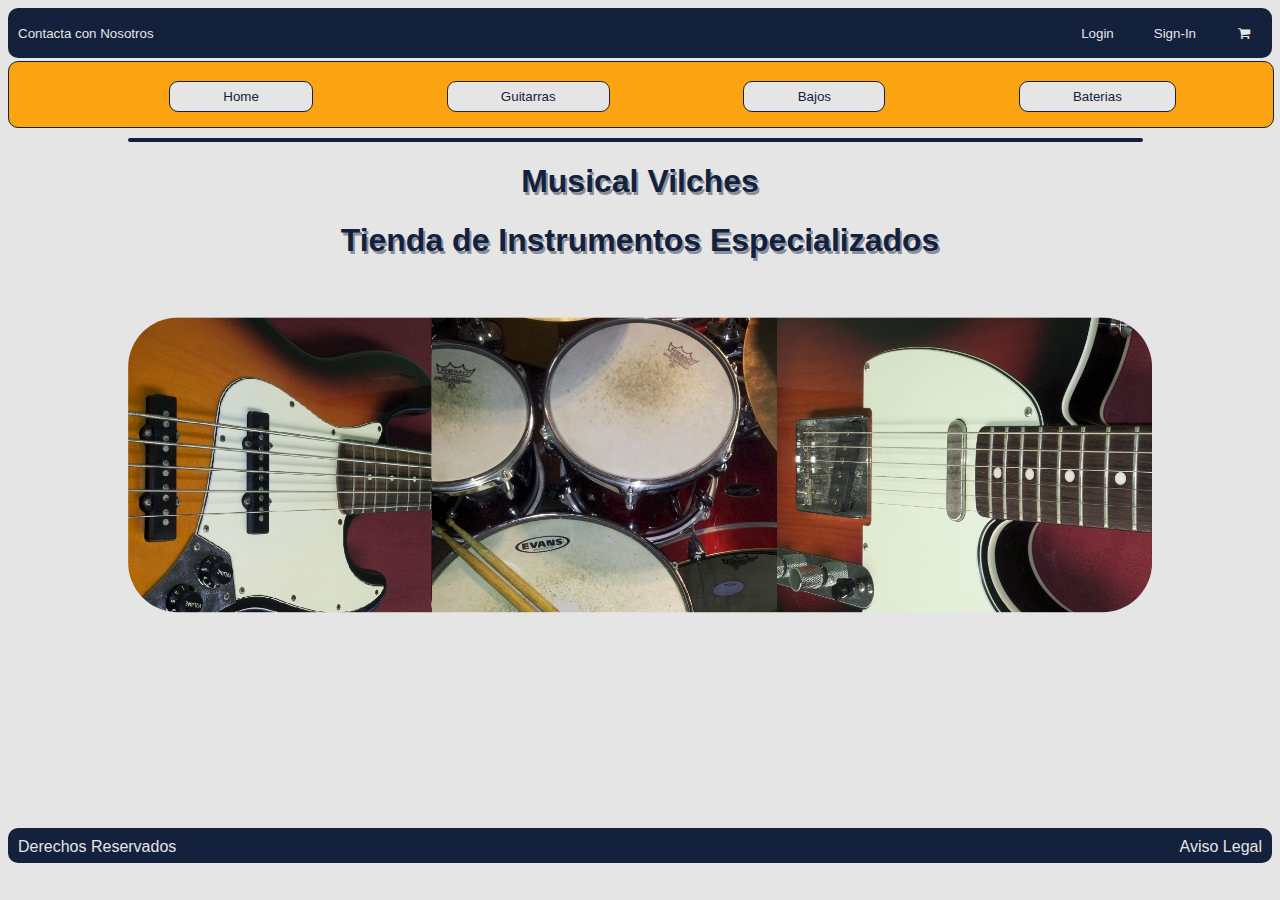
<file: index.html>
<!DOCTYPE html>
<html lang="en">
<head>
  <meta charset="UTF-8">
  <meta http-equiv="X-UA-Compatible" content="IE=edge">
  <meta name="viewport" content="width=device-width, initial-scale=1.0">
  <link rel="stylesheet" href="index.css">
  <link rel="stylesheet" href="font-awesome-4.7.0/css/font-awesome.min.css">
  <title>Musical Vilches</title>
</head>
<body>
  <div id="container">
    <div id="header">
      <ul id="menu">
        <li><a href="Secciones/Contacta Con Nosotros/contacta.html"><button id="contacta">Contacta con Nosotros</button></a></li>
        <li><a href="Secciones/Carrito/carrito.html"><button id="carrito"><i class="fa fa-shopping-cart"></i></button></a></li>
        <li><a href="Secciones/Login/login.html"><button id="signin">Sign-In</button></a></li>
        <li><a href="Secciones/Login/login.html"><button id="login">Login</button></a></li>
      </ul>
    </div>
    <div id="header2">
      <ul id="menu2">
        <li><a href="index.html"><button id="home">Home</button></a></li>
        <li><a href="Secciones/Guitarras/guitarras.html"><button id="guitarras">Guitarras</button></a></li>
        <li><a href="Secciones/Bajos/bajos.html"><button id="bajos">Bajos</button></a></li>
        <li><a href="Secciones/Baterias/baterias.html"><button id="baterias">Baterias</button></a></li>
      </ul>
    </div>
    <div id="linea"></div>
    <h1>Musical Vilches</h1>
    <h1>Tienda de Instrumentos Especializados</h1>
    <div id="productos">
      <div id="imagen-portada">
        <img src="Imagenes/portada2.jpg" alt="portada">
      </div>
    </div>
    <div id="pie">
      <p id="dere">Derechos Reservados</p>
      <p id="aviso">Aviso Legal</p>
    </div>
  </div>
</body>
</html>
</file>
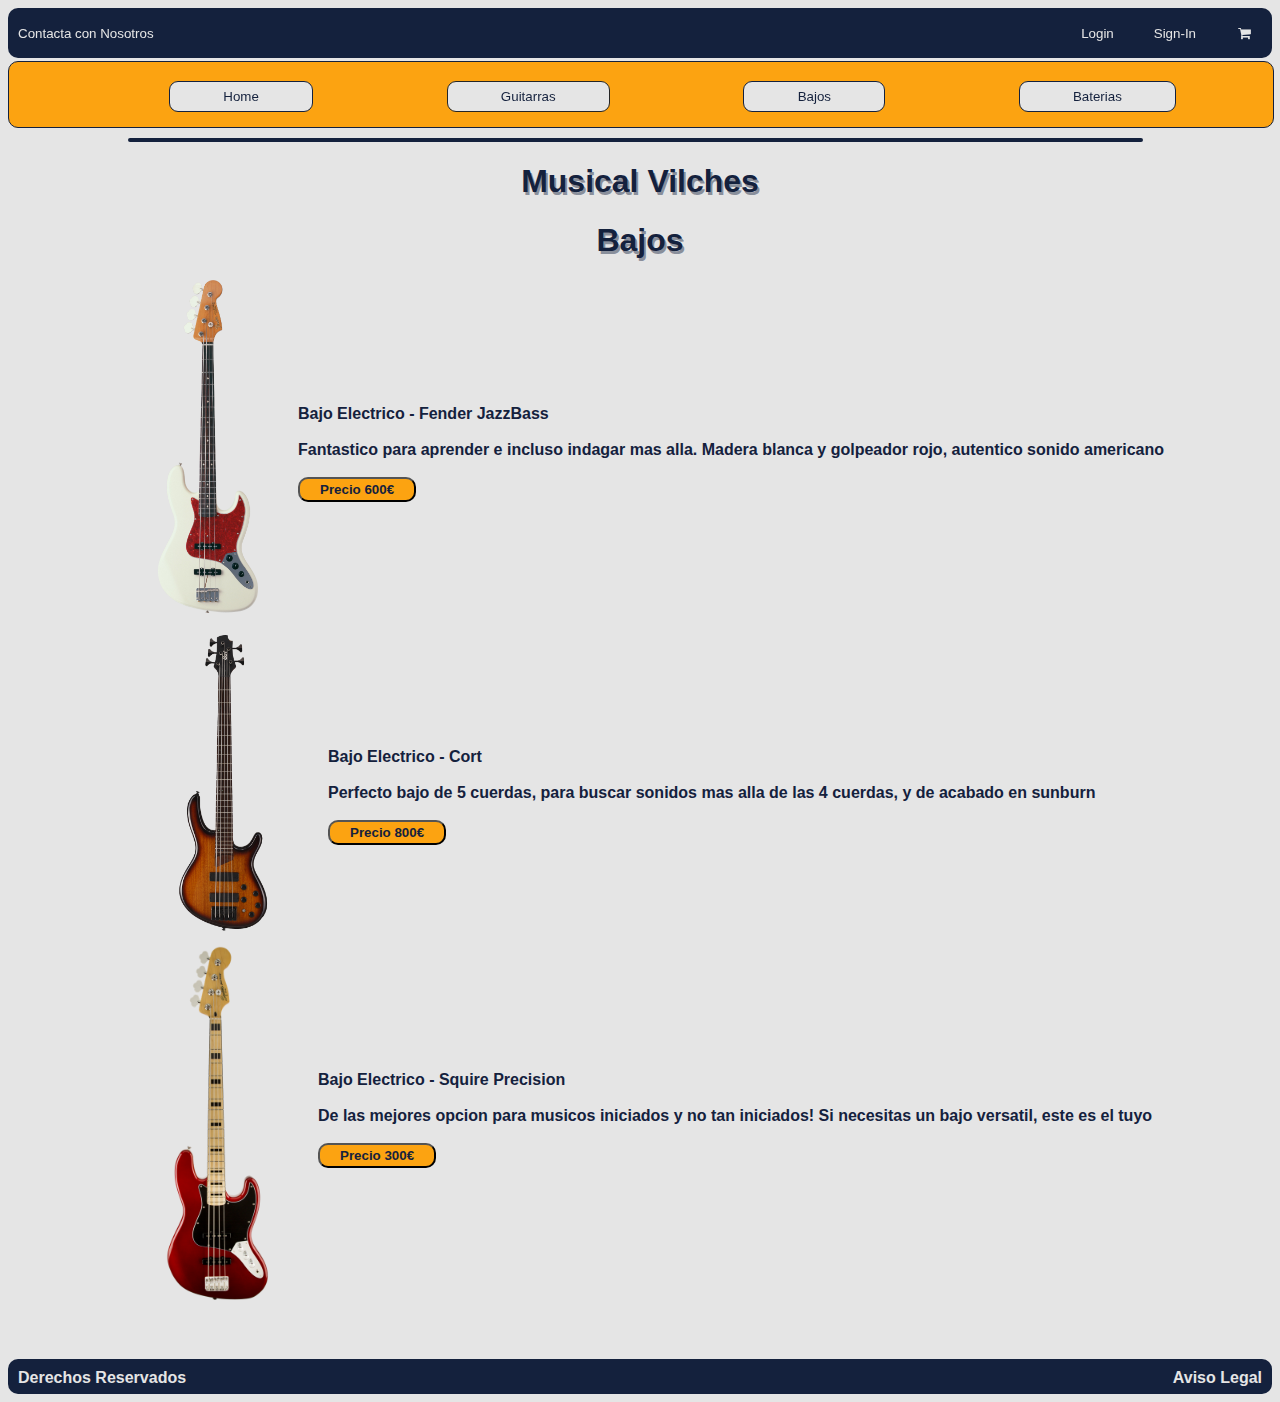
<file: Secciones/Bajos/bajos.html>
<!DOCTYPE html>
<html lang="en">
<head>
  <meta charset="UTF-8">
  <meta http-equiv="X-UA-Compatible" content="IE=edge">
  <meta name="viewport" content="width=device-width, initial-scale=1.0">
  <link rel="stylesheet" href="bajos.css">
  <link rel="stylesheet" href="../../font-awesome-4.7.0/css/font-awesome.min.css">
  <title>Musical Vilches</title>
</head>
<body>
  <div id="container">
    <div id="header">
      <ul id="menu">
        <li><a href="../Contacta Con Nosotros/contacta.html"><button id="contacta">Contacta con Nosotros</button></a></li>
        <li><a href="../Carrito/carrito.html"><button id="carrito"><i class="fa fa-shopping-cart"></i></button></a></li>
        <li><a href="../Login/login.html"><button id="signin">Sign-In</button></a></li>
        <li><a href="../Login/login.html"><button id="login">Login</button></a></li>
      </ul>
    </div>
    <div id="header2">
      <ul id="menu2">
        <li><a href="../../index.html"><button id="home">Home</button></a></li>
        <li><a href="../Guitarras/guitarras.html"><button id="guitarras">Guitarras</button></a></li>
        <li><a href="bajos.html"><button id="bajos">Bajos</button></a></li>
        <li><a href="../Baterias/baterias.html"><button id="baterias">Baterias</button></a></li>
      </ul>
    </div>
    <div id="linea"></div>
    <h1>Musical Vilches</h1>
    <h1>Bajos</h1>
    <div id="contenedor-imagen">
      <div id="imagen1">
        <img src="../../Imagenes/jazzbass.png" alt="acustica">
        <p>Bajo Electrico - Fender JazzBass<br></br>
          Fantastico para aprender e incluso indagar mas alla. Madera blanca y golpeador rojo, autentico sonido americano<br></br>
          <a href="../Carrito/carrito.html" target="_blank"><button id="precio">Precio 600€</button></a>
        </p>
          
      </div>
      <div id="imagen2">
        <img src="../../Imagenes/cort.png" alt="acustica">
        <p>Bajo Electrico - Cort<br></br>
          Perfecto bajo de 5 cuerdas, para buscar sonidos mas alla de las 4 cuerdas, y de acabado en sunburn<br></br>
          <a href="../Carrito/carrito.html" target="_blank"><button id="precio">Precio 800€</button></a>
        </p>
      </div>
      <div id="imagen3">
        <img src="../../Imagenes/precision.png" alt="acustica">
        <p>Bajo Electrico - Squire Precision<br></br>
          De las mejores opcion para musicos iniciados y no tan iniciados! Si necesitas un bajo versatil, este es el tuyo<br></br>
          <a href="../Carrito/carrito.html" target="_blank"><button id="precio">Precio 300€</button></a>
        </p>
      </div>
    </div>
    <div id="pie">
      <p id="dere">Derechos Reservados</p>
      <p id="aviso">Aviso Legal</p>
    </div>
  </div>
</body>
</html>
</file>
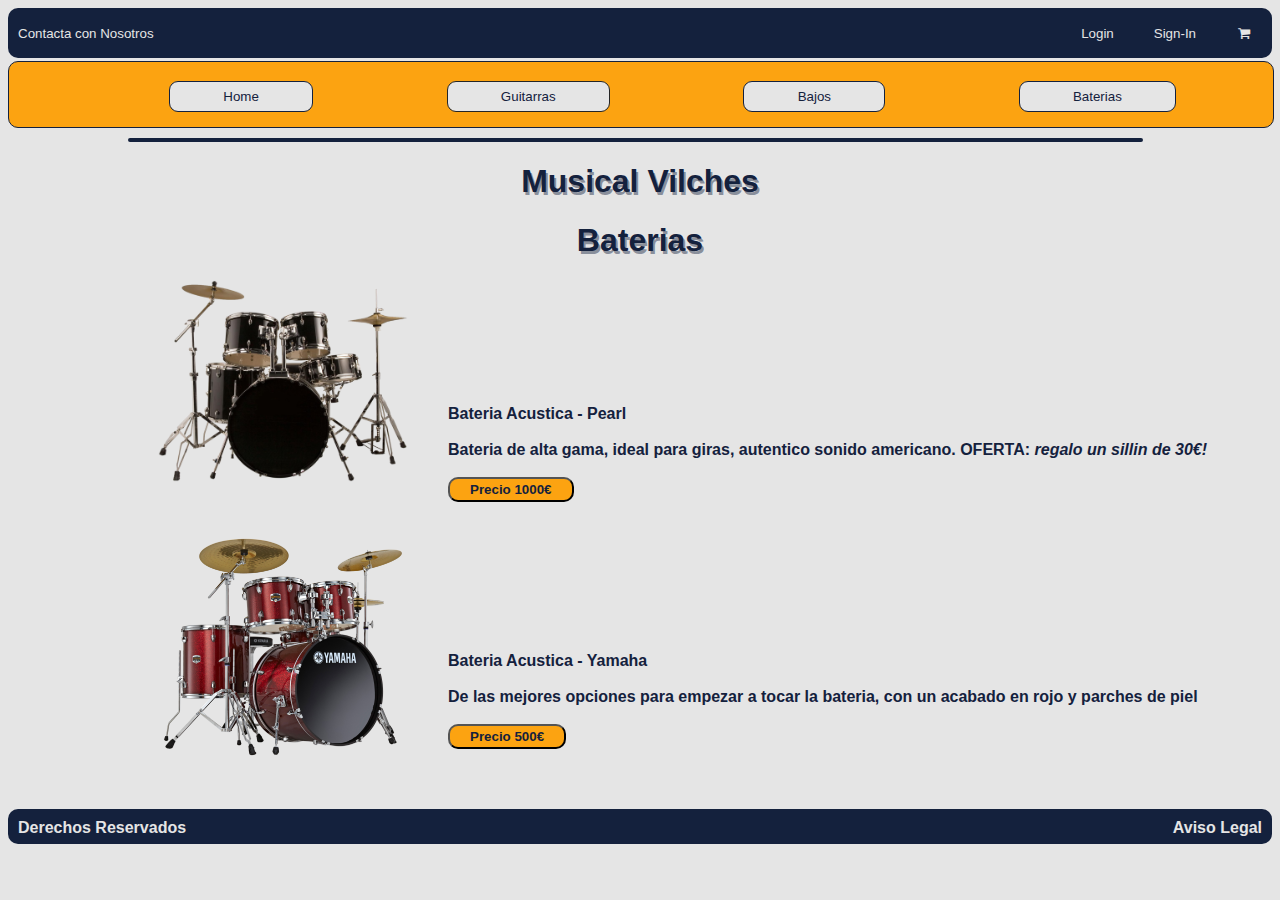
<file: Secciones/Baterias/baterias.html>
<!DOCTYPE html>
<html lang="en">
<head>
  <meta charset="UTF-8">
  <meta http-equiv="X-UA-Compatible" content="IE=edge">
  <meta name="viewport" content="width=device-width, initial-scale=1.0">
  <link rel="stylesheet" href="baterias.css">
  <link rel="stylesheet" href="../../font-awesome-4.7.0/css/font-awesome.min.css">
  <title>Musical Vilches</title>
</head>
<body>
  <div id="container">
    <div id="header">
      <ul id="menu">
        <li><a href="../Contacta Con Nosotros/contacta.html"><button id="contacta">Contacta con Nosotros</button></a></li>
        <li><a href="../Carrito/carrito.html"><button id="carrito"><i class="fa fa-shopping-cart"></i></button></a></li>
        <li><a href="../Login/login.html"><button id="signin">Sign-In</button></a></li>
        <li><a href="../Login/login.html"><button id="login">Login</button></a></li>
      </ul>
    </div>
    <div id="header2">
      <ul id="menu2">
        <li><a href="../../index.html"><button id="home">Home</button></a></li>
        <li><a href="../Guitarras/guitarras.html"><button id="guitarras">Guitarras</button></a></li>
        <li><a href="../Bajos/bajos.html"><button id="bajos">Bajos</button></a></li>
        <li><a href="baterias.html"><button id="baterias">Baterias</button></a></li>
      </ul>
    </div>
    <div id="linea"></div>
    <h1>Musical Vilches</h1>
    <h1>Baterias</h1>
    <div id="contenedor-imagen">
      <div id="imagen1">
        <img src="../../Imagenes/bateria.png" alt="acustica">
        <p>Bateria Acustica - Pearl<br></br>
          Bateria de alta gama, ideal para giras, autentico sonido americano. OFERTA: <em>regalo un sillin de 30€!</em><br></br>
          <a href="../Carrito/carrito.html" target="_blank"><button id="precio">Precio 1000€</button></a>
        </p>
          
      </div>
      <div id="imagen2">
        <img src="../../Imagenes/bateria2.png" alt="acustica">
        <p>Bateria Acustica - Yamaha<br></br>
          De las mejores opciones para empezar a tocar la bateria, con un acabado en rojo y parches de piel<br></br>
          <a href="../Carrito/carrito.html" target="_blank"><button id="precio">Precio 500€</button></a>
        </p>
      </div>
    </div>
    <div id="pie">
      <p id="dere">Derechos Reservados</p>
      <p id="aviso">Aviso Legal</p>
    </div>
  </div>
</body>
</html>
</file>
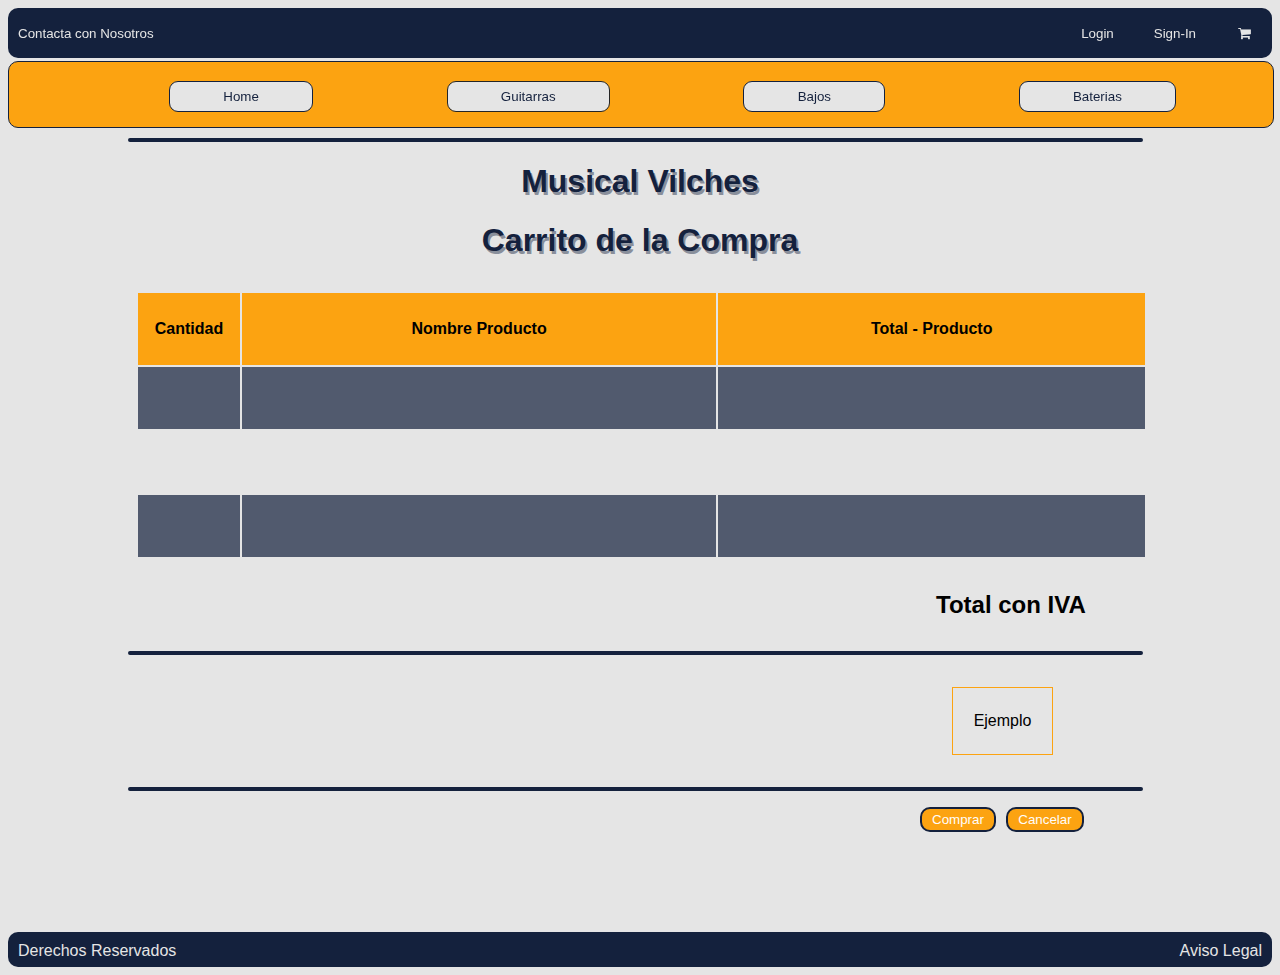
<file: Secciones/Carrito/carrito.html>
<!DOCTYPE html>
<html lang="en">
<head>
  <meta charset="UTF-8">
  <meta http-equiv="X-UA-Compatible" content="IE=edge">
  <meta name="viewport" content="width=device-width, initial-scale=1.0">
  <link rel="stylesheet" href="carrito.css">
  <link rel="stylesheet" href="../../font-awesome-4.7.0/css/font-awesome.min.css">
  <title>Musical Vilches</title>
</head>
<body>
  <div id="container">
    <div id="header">
      <ul id="menu">
        <li><a href="../Contacta Con Nosotros/contacta.html"><button id="contacta">Contacta con Nosotros</button></a></li>
        <li><a href="carrito.html"><button id="carrito"><i class="fa fa-shopping-cart"></i></button></a></li>
        <li><a href="../Login/login.html"><button id="signin">Sign-In</button></a></li>
        <li><a href="../Login/login.html"><button id="login">Login</button></a></li>
      </ul>
    </div>
    <div id="header2">
      <ul id="menu2">
        <li><a href="../../index.html"><button id="home">Home</button></a></li>
        <li><a href="../Guitarras/guitarras.html"><button id="guitarras">Guitarras</button></a></li>
        <li><a href="../Bajos/bajos.html"><button id="bajos">Bajos</button></a></li>
        <li><a href="../Baterias/baterias.html"><button id="baterias">Baterias</button></a></li>
      </ul>
    </div>
    <div id="linea"></div>
    <h1>Musical Vilches</h1>
    <h1>Carrito de la Compra</h1>
    <div id="carro">
      <table >
        <tr>
          <th>Cantidad</th>
          <th>Nombre Producto</th>
          <th>Total - Producto</th>
        </tr>
        <tr>
          <td></td>
          <td></td>
          <td></td>
        </tr>
        <tr>
          <td></td>
          <td></td>
          <td></td>
        </tr>
        <tr>
          <td></td>
          <td></td>
          <td></td>
        </tr>
      </table>
      <div id="h2">
        <h2>Total con IVA</h2>
      </div>
      <div id="linea"></div>
      <table id="total">
        <tr>
          <td>Ejemplo</td>
        </tr>
      </table>
      <div id="linea"></div>
      <div id="comprar">
        <form action="../Login/formulario.php" method="post">
          <input id="comprarboton" type="button" value="Comprar">
          <input id="resboton" type="reset" value="Cancelar">
        </form>
      </div>
    </div>
    <div id="pie">
      <p id="dere">Derechos Reservados</p>
      <p id="aviso">Aviso Legal</p>
    </div>
  </div>
</body>
</html>
</file>
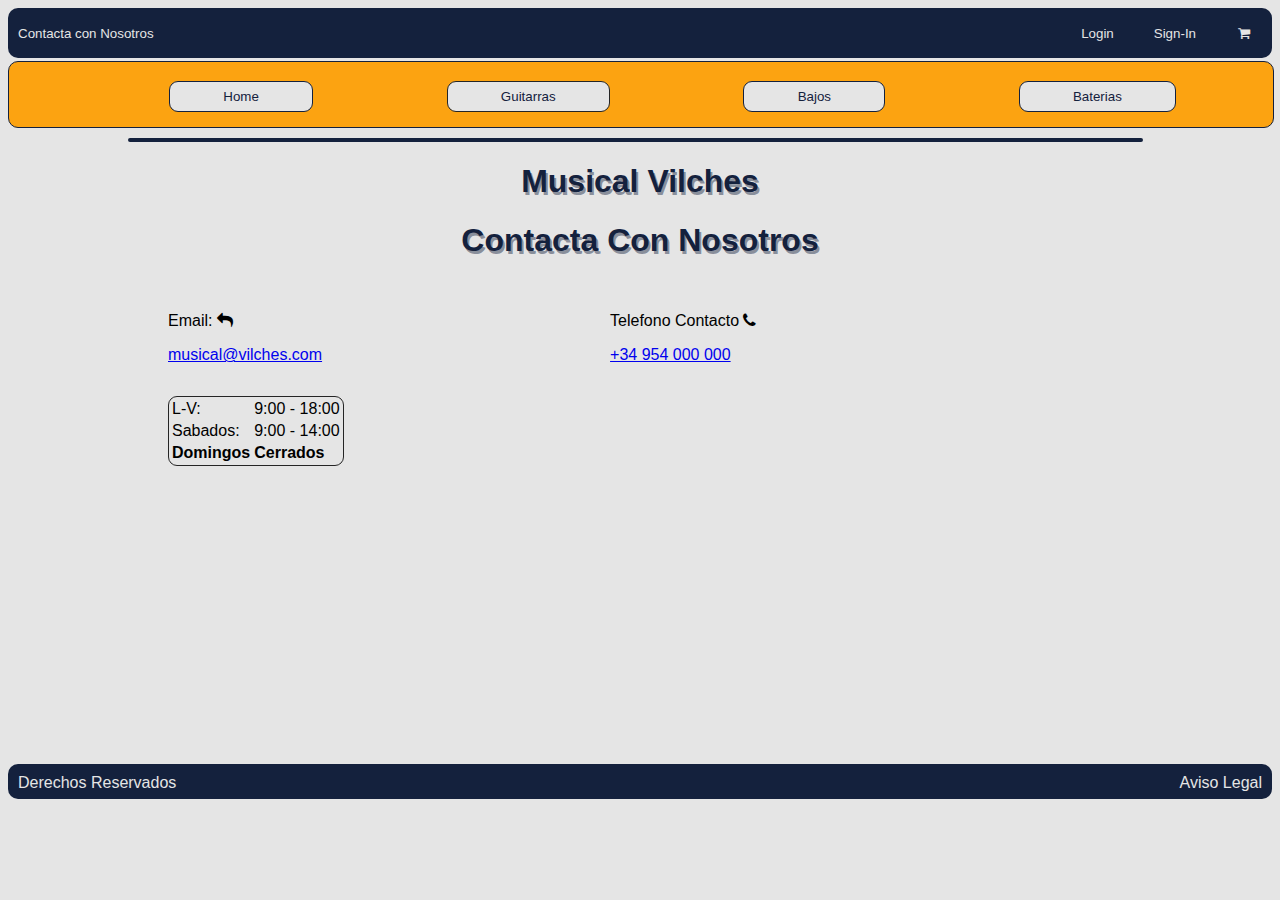
<file: Secciones/Contacta Con Nosotros/contacta.html>
<!DOCTYPE html>
<html lang="en">
<head>
  <meta charset="UTF-8">
  <meta http-equiv="X-UA-Compatible" content="IE=edge">
  <meta name="viewport" content="width=device-width, initial-scale=1.0">
  <link rel="stylesheet" href="contacta.css">
  <link rel="stylesheet" href="../../font-awesome-4.7.0/css/font-awesome.min.css">
  <title>Musical Vilches</title>
</head>
<body>
  <div id="container">
    <div id="header">
      <ul id="menu">
        <li><a href="contacta.html"><button id="contacta">Contacta con Nosotros</button></a></li>
        <li><a href="../Carrito/carrito.html"><button id="carrito"><i class="fa fa-shopping-cart"></i></button></a></li>
        <li><a href="../Login/login.html"><button id="signin">Sign-In</button></a></li>
        <li><a href="../Login/login.html"><button id="login">Login</button></a></li>
      </ul>
    </div>
    <div id="header2">
      <ul id="menu2">
        <li><a href="../../index.html"><button id="home">Home</button></a></li>
        <li><a href="../Guitarras/guitarras.html"><button id="guitarras">Guitarras</button></a></li>
        <li><a href="../Bajos/bajos.html"><button id="bajos">Bajos</button></a></li>
        <li><a href="../Baterias/baterias.html"><button id="baterias">Baterias</button></a></li>
      </ul>
    </div>
    <div id="linea"></div>
    <h1>Musical Vilches</h1>
    <h1>Contacta Con Nosotros</h1>
    <div id="informacion">
      <div id="email">
        <p>Email: <i class="fa fa-mail-reply"></i></p>
        <a href="mailto:">musical@vilches.com</a>
      </div>
      <div id="telefono">
        <p>Telefono Contacto <i class="fa fa-phone"></i></p>
        
        <a href="tel:+34 954 000 000">+34 954 000 000</a>
      </div>
      <div id="horario">
        <table>
          <tr>
            <td>L-V:</td>
            <td>9:00 - 18:00</td>
          </tr>
          <tr>
            <td>Sabados:</td>
            <td>9:00 - 14:00</td>
          </tr>
          <tr>
            <td><strong>Domingos</strong></td>
            <td><strong>Cerrados</strong></td>
          </tr>
        </table>
      </div>
    </div>
    <div id="pie">
      <p id="dere">Derechos Reservados</p>
      <p id="aviso">Aviso Legal</p>
    </div>
  </div>
</body>
</html>
</file>
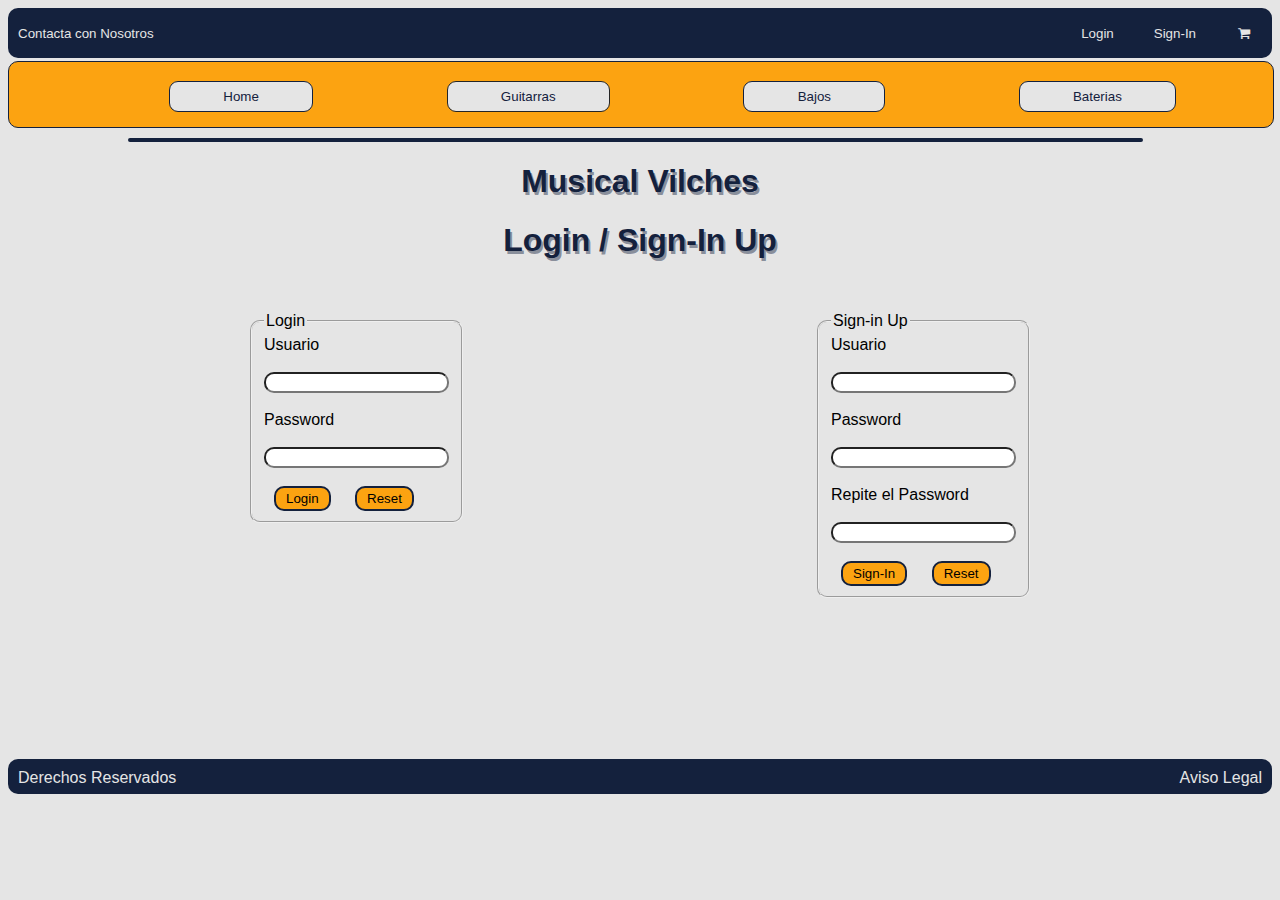
<file: Secciones/Login/login.html>
<!DOCTYPE html>
<html lang="en">
<head>
  <meta charset="UTF-8">
  <meta http-equiv="X-UA-Compatible" content="IE=edge">
  <meta name="viewport" content="width=device-width, initial-scale=1.0">
  <link rel="stylesheet" href="login.css">
  <link rel="stylesheet" href="../../font-awesome-4.7.0/css/font-awesome.min.css">
  <title>Musical Vilches</title>
</head>
<body>
  <div id="container">
    <div id="header">
      <ul id="menu">
        <li><a href="../Contacta Con Nosotros/contacta.html"><button id="contacta">Contacta con Nosotros</button></a></li>
        <li><a href="../Carrito/carrito.html"><button id="carrito"><i class="fa fa-shopping-cart"></i></button></a></li>
        <li><a href="login.html"><button id="signin">Sign-In</button></a></li>
        <li><a href="login.html"><button id="login">Login</button></a></li>
      </ul>
    </div>
    <div id="header2">
      <ul id="menu2">
        <li><a href="../../index.html"><button id="home">Home</button></a></li>
        <li><a href="../Guitarras/guitarras.html"><button id="guitarras">Guitarras</button></a></li>
        <li><a href="../Bajos/bajos.html"><button id="bajos">Bajos</button></a></li>
        <li><a href="../Baterias/baterias.html"><button id="baterias">Baterias</button></a></li>
      </ul>
    </div>
    <div id="linea"></div>
    <h1>Musical Vilches</h1>
    <h1>Login / Sign-In Up</h1>
    <div id="informacion">
      <div id="log">
        <form action="formulario.php" method="post">
          <fieldset>
            <legend>Login</legend>
            <label for="usuario">Usuario</label><br></br>
            <input type="text" name="usuario" id="usuario"><br></br>
            <label for="password">Password</label><br></br>
            <input type="password" name="password" id="password"><br></br>
            <input id="logboton" type="button" value="Login">
            <input id="resboton" type="reset" value="Reset">
          </fieldset>
        </form>
      </div>
      <div id="sign">
        <form action="formulario.php" method="post">
          <fieldset>
            <legend>Sign-in Up</legend>
            <label for="usuario">Usuario</label><br></br>
            <input type="text" name="usuario" id="usuario"><br></br>
            <label for="password">Password</label><br></br>
            <input type="password" name="password" id="password"><br></br>
            <label for="password">Repite el Password</label><br></br>
            <input type="password" name="password" id="repite-password"><br></br>
            <input id="logboton" type="button" value="Sign-In">
            <input id="resboton" type="reset" value="Reset">
          </fieldset>
        </form>
      </div>
    </div>
    <div id="pie">
      <p id="dere">Derechos Reservados</p>
      <p id="aviso">Aviso Legal</p>
    </div>
  </div>
</body>
</html>
</file>
<file: index.css>
body{
  background-color: #e5e5e5;
}
#container{
  width: 100%;
  min-width: 1250px;
  margin: 0 auto;
  position: relative;
  font-family: 'Franklin Gothic Medium', 'Arial Narrow', Arial, sans-serif;
}
#header{
  width: 100%;
  height: 20px;
  /*margin: 0px 0px 0px 0px;*/
  padding: 0px 0px 30px 0px;
  background-color: #14213d;
  color: #e5e5e5;
  border-radius: 10px;
}
#menu{
  list-style: none;
  display: inline;
  position: -webkit-sticky;
  position: sticky;
  top: 0;
}
#contacta{
  background-color: #14213d;
  color: #e5e5e5;
  float: left;
  padding: 0px 0px 0px 0px;
  margin: 0px 0px 0px 10px;
  border: none;
  cursor: pointer;
  /*border: 3px;
  border-style: solid;
  border-color: #fffdfa;*/
}
#login{
  background-color: #14213d;
  color: #e5e5e5;
  border: none;
  float: right;
  padding: 0px 10px 0px 10px;
  margin: 0px 10px 0px 10px;
  /*border: 3px;
  border-style: solid;*/
  border-color: #e5e5e5;
  cursor: pointer;
}
#signin{
  background-color: #14213d;
  color: #e5e5e5;
  border: none;
  float: right;
  padding: 0px 10px 0px 10px;
  margin: 0px 10px 0px 10px;
  /*border: 3px;
  border-style: solid;*/
  border-color: #e5e5e5;
  cursor: pointer;
}
#carrito{
  background-color: #14213d;
  color: #e5e5e5;
  border: none;
  float: right;
  padding: 0px 10px 0px 10px;
  margin: 0px 10px 0px 10px;
  /*border: 3px;
  border-style: solid;*/
  border-color: #e5e5e5;
  cursor: pointer;
}
i{
  display: inline-block;
  width: 16px;
  height: 14px;
}
/*segundo menu*/
#header2{
  width: 100%;
  height: 25px;
  /*margin: 0px 0px 0px 0px;*/
  padding: 0px 0px 40px 0px;
  margin: 3px 0px 0px 0px;
  background-color: #fca311;
  color: #14213d;
  border: 1px;
  border-radius: 10px;
  border-style: solid;
  border-color: #14213d;
  position: -webkit-sticky;
  position: sticky;
  top: 0;
}
#header2:hover{
  transition: 1s;
  background-color: #14213d90;
  color: #e5e5e5;
}
#menu2{
  list-style: none;
  display: inline;
  position: -webkit-sticky;
  position: sticky;
  top: 0;
}
#home{
  background-color: #e5e5e5;
  color: #14213d;
  float: left;
  /*padding: 5px 50px 5px 50px;
  margin: 0px 20px 0px 200px;*/
  padding: 0.5em 4em 0.5em 4em;
  margin: 0.1em 5em 0.1em 12em;
  border: none;
  cursor: pointer;
  border: 1px;
  border-radius: 9px;
  border-style: solid;
  border-color: #14213d;
}
#guitarras{
  background-color: #e5e5e5;
  color: #14213d;
  border: none;
  float: left;
  /*padding: 5px 50px 5px 50px;
  margin: 0px 10px 0px 100px;*/
  padding: 0.5em 4em 0.5em 4em;
  margin: 0.1em 5em 0.1em 5em;
  border: 1px;
  border-style: solid;
  border-radius: 9px;
  border-color: #252525;
  cursor: pointer;
}
#bajos{
  background-color: #e5e5e5;
  color: #14213d;
  border: none;
  float: left;
  /*padding: 5px 50px 5px 50px;
  margin: 0px 10px 0px 100px;*/
  padding: 0.5em 4em 0.5em 4em;
  margin: 0.1em 5em 0.1em 5em;
  border: 1px;
  border-style: solid;
  border-radius: 9px;
  border-color: #14213d;
  cursor: pointer;
}
#baterias{
  background-color: #e5e5e5;
  color: #14213d;
  border: none;
  float: left;
  /*padding: 5px 30px 5px 30px;
  margin: 0px 10px 0px 100px;*/
  padding: 0.5em 4em 0.5em 4em;
  margin: 0.1em 5em 0.1em 5em;
  border: 1px;
  border-style: solid;
  border-radius: 9px;
  border-color: #14213d;
  cursor: pointer;
}
/*fin del segundo menu*/
#linea{
  width: 80%;
  margin: 10px 0px 0px 120px;
  border: 2px;
  border-style: solid;
  border-radius: 9px;
  border-color: #14213d;
  background-color: #14213d;
}
h1{
  color: #14213d;
  text-align: center;
  text-shadow: 2px 3px #14213d74;
}
#pie{
  width: 100%;
  height: 5px;
  margin: 45% 0 0 0;/*he cambiado esto a porcentaje*/
  padding: 0px 0px 30px 0px;
  background-color: #14213d;
  color: #e5e5e5;
  border-radius: 10px;
}
#dere{
  float: left;
  margin: 10px;
}
#aviso{
  float: right;
  margin: 10px;
}
div img{
  top: 50%;
  left: 50%;
  transform: translate(-50%,-50%);
  width: 90%;
  margin-top: 6em;
  height: auto;
  position: relative;
  cursor: pointer;
  z-index: -1;
  border-radius: 50px;
}
#productos{
  margin: 2% 0 0 0;
  padding: 5%;
  position: relative;
  text-align: justify;
  float: left;
  width: 90%;
  height: 50%;
}
tr td{
  padding: 20px 100px 0 80px;
  margin: 20px 0 20px 0;
}
li>a{
  text-decoration: none;
  color: #fffdfa;
  font-weight: bold;
}
li>a:hover{
  text-decoration: none;
  color: #f3debf;
}
li:nth-child(even){
  background-color: #fca311;
  color: #fffdfa;
  list-style: none;
}
li:nth-child(odd){
  background-color: #14213d;
  color: #fffdfa;
  list-style: none;
}
</file>
<file: Secciones/Bajos/bajos.css>
body{
  background-color: #e5e5e5;
}
#container{
  width: 100%;
  min-width: 1250px;
  margin: 0 auto;
  position: relative;
  font-family: 'Franklin Gothic Medium', 'Arial Narrow', Arial, sans-serif;
}
#header{
  width: 100%;
  height: 20px;
  /*margin: 0px 0px 0px 0px;*/
  padding: 0px 0px 30px 0px;
  background-color: #14213d;
  color: #e5e5e5;
  border-radius: 10px;
}
#menu{
  list-style: none;
  display: inline;
  position: -webkit-sticky;
  position: sticky;
  top: 0;
}
#contacta{
  background-color: #14213d;
  color: #e5e5e5;
  float: left;
  padding: 0px 0px 0px 0px;
  margin: 0px 0px 0px 10px;
  border: none;
  cursor: pointer;
  /*border: 3px;
  border-style: solid;
  border-color: #fffdfa;*/
}
#login{
  background-color: #14213d;
  color: #e5e5e5;
  border: none;
  float: right;
  padding: 0px 10px 0px 10px;
  margin: 0px 10px 0px 10px;
  /*border: 3px;
  border-style: solid;*/
  border-color: #e5e5e5;
  cursor: pointer;
}
#signin{
  background-color: #14213d;
  color: #e5e5e5;
  border: none;
  float: right;
  padding: 0px 10px 0px 10px;
  margin: 0px 10px 0px 10px;
  /*border: 3px;
  border-style: solid;*/
  border-color: #e5e5e5;
  cursor: pointer;
}
#carrito{
  background-color: #14213d;
  color: #e5e5e5;
  border: none;
  float: right;
  padding: 0px 10px 0px 10px;
  margin: 0px 10px 0px 10px;
  /*border: 3px;
  border-style: solid;*/
  border-color: #e5e5e5;
  cursor: pointer;
}
i{
  display: inline-block;
  width: 16px;
  height: 14px;
}
/*segundo menu*/
#header2{
  width: 100%;
  height: 25px;
  /*margin: 0px 0px 0px 0px;*/
  padding: 0px 0px 40px 0px;
  margin: 3px 0px 0px 0px;
  background-color: #fca311;
  color: #14213d;
  border: 1px;
  border-radius: 10px;
  border-style: solid;
  border-color: #14213d;
  position: -webkit-sticky;
  position: sticky;
  top: 0;
}
#header2:hover{
  transition: 1s;
  background-color: #14213d90;
  color: #e5e5e5;
}
#menu2{
  list-style: none;
  display: inline;
  position: -webkit-sticky;
  position: sticky;
  top: 0;
}
#home{
  background-color: #e5e5e5;
  color: #14213d;
  float: left;
  /*padding: 5px 50px 5px 50px;
  margin: 0px 20px 0px 200px;*/
  padding: 0.5em 4em 0.5em 4em;
  margin: 0.1em 5em 0.1em 12em;
  border: none;
  cursor: pointer;
  border: 1px;
  border-radius: 9px;
  border-style: solid;
  border-color: #14213d;
}
#guitarras{
  background-color: #e5e5e5;
  color: #14213d;
  border: none;
  float: left;
  /*padding: 5px 50px 5px 50px;
  margin: 0px 10px 0px 100px;*/
  padding: 0.5em 4em 0.5em 4em;
  margin: 0.1em 5em 0.1em 5em;
  border: 1px;
  border-style: solid;
  border-radius: 9px;
  border-color: #252525;
  cursor: pointer;
}
#bajos{
  background-color: #e5e5e5;
  color: #14213d;
  border: none;
  float: left;
  /*padding: 5px 50px 5px 50px;
  margin: 0px 10px 0px 100px;*/
  padding: 0.5em 4em 0.5em 4em;
  margin: 0.1em 5em 0.1em 5em;
  border: 1px;
  border-style: solid;
  border-radius: 9px;
  border-color: #14213d;
  cursor: pointer;
}
#baterias{
  background-color: #e5e5e5;
  color: #14213d;
  border: none;
  float: left;
  /*padding: 5px 30px 5px 30px;
  margin: 0px 10px 0px 100px;*/
  padding: 0.5em 4em 0.5em 4em;
  margin: 0.1em 5em 0.1em 5em;
  border: 1px;
  border-style: solid;
  border-radius: 9px;
  border-color: #14213d;
  cursor: pointer;
}
/*fin del segundo menu*/
#linea{
  width: 80%;
  margin: 10px 0px 0px 120px;
  border: 2px;
  border-style: solid;
  border-radius: 9px;
  border-color: #14213d;
  background-color: #14213d;
}
h1{
  color: #14213d;
  text-align: center;
  text-shadow: 2px 3px #14213d74;
}
#pie{
  width: 100%;
  height: 5px;
  margin: 1100px 0px 0px 0px;
  padding: 0px 0px 30px 0px;
  background-color: #14213d;
  color: #e5e5e5;
  border-radius: 10px;
}
#pie>p{
  background-color: #14213d;
  color: #e5e5e5;
}
#dere{
  float: left;
  margin: 10px;
}
#aviso{
  float: right;
  margin: 10px;
}
#imagen1>img{
  width: 100px;
  cursor: pointer;
  float: left;
}
img+p{
  float:left;
  margin: 125px 0 15px 40px;
}
#imagen2>img{
  width: 130px;
  cursor: pointer;
  float: left;
}
#imagen3>img{
  width: 120px;
  cursor: pointer;
  float: left;
}
#imagen1{
  margin: 0 0 10px 150px;
  float: left;
}
#imagen2{
  float: left;
  margin: 0 0 10px 150px;
}
#imagen3{
  float: left;
  margin: 0 0 10px 150px;
}

#precio{
  background-color: #fca311;
  color: #14213d;
  font-weight: bold;
  border-radius: 10px;
  padding: 3px 20px 3px 20px;
  cursor: pointer;
}
#precio:hover{
  opacity: 0.8;
}
#precio:active{
  opacity:0.6
}
p{
  color: #14213d;
  font-weight: bold;
}
</file>
<file: Secciones/Baterias/baterias.css>
body{
  background-color: #e5e5e5;
}
#container{
  width: 100%;
  min-width: 1250px;
  margin: 0 auto;
  position: relative;
  font-family: 'Franklin Gothic Medium', 'Arial Narrow', Arial, sans-serif;
}
#header{
  width: 100%;
  height: 20px;
  /*margin: 0px 0px 0px 0px;*/
  padding: 0px 0px 30px 0px;
  background-color: #14213d;
  color: #e5e5e5;
  border-radius: 10px;
}
#menu{
  list-style: none;
  display: inline;
  position: -webkit-sticky;
  position: sticky;
  top: 0;
}
#contacta{
  background-color: #14213d;
  color: #e5e5e5;
  float: left;
  padding: 0px 0px 0px 0px;
  margin: 0px 0px 0px 10px;
  border: none;
  cursor: pointer;
  /*border: 3px;
  border-style: solid;
  border-color: #fffdfa;*/
}
#login{
  background-color: #14213d;
  color: #e5e5e5;
  border: none;
  float: right;
  padding: 0px 10px 0px 10px;
  margin: 0px 10px 0px 10px;
  /*border: 3px;
  border-style: solid;*/
  border-color: #e5e5e5;
  cursor: pointer;
}
#signin{
  background-color: #14213d;
  color: #e5e5e5;
  border: none;
  float: right;
  padding: 0px 10px 0px 10px;
  margin: 0px 10px 0px 10px;
  /*border: 3px;
  border-style: solid;*/
  border-color: #e5e5e5;
  cursor: pointer;
}
#carrito{
  background-color: #14213d;
  color: #e5e5e5;
  border: none;
  float: right;
  padding: 0px 10px 0px 10px;
  margin: 0px 10px 0px 10px;
  /*border: 3px;
  border-style: solid;*/
  border-color: #e5e5e5;
  cursor: pointer;
}
i{
  display: inline-block;
  width: 16px;
  height: 14px;
}
/*segundo menu*/
#header2{
  width: 100%;
  height: 25px;
  /*margin: 0px 0px 0px 0px;*/
  padding: 0px 0px 40px 0px;
  margin: 3px 0px 0px 0px;
  background-color: #fca311;
  color: #14213d;
  border: 1px;
  border-radius: 10px;
  border-style: solid;
  border-color: #14213d;
  position: -webkit-sticky;
  position: sticky;
  top: 0;
}
#header2:hover{
  transition: 1s;
  background-color: #14213d90;
  color: #e5e5e5;
}
#menu2{
  list-style: none;
  display: inline;
  position: -webkit-sticky;
  position: sticky;
  top: 0;
}
#home{
  background-color: #e5e5e5;
  color: #14213d;
  float: left;
  /*padding: 5px 50px 5px 50px;
  margin: 0px 20px 0px 200px;*/
  padding: 0.5em 4em 0.5em 4em;
  margin: 0.1em 5em 0.1em 12em;
  border: none;
  cursor: pointer;
  border: 1px;
  border-radius: 9px;
  border-style: solid;
  border-color: #14213d;
}
#guitarras{
  background-color: #e5e5e5;
  color: #14213d;
  border: none;
  float: left;
  /*padding: 5px 50px 5px 50px;
  margin: 0px 10px 0px 100px;*/
  padding: 0.5em 4em 0.5em 4em;
  margin: 0.1em 5em 0.1em 5em;
  border: 1px;
  border-style: solid;
  border-radius: 9px;
  border-color: #252525;
  cursor: pointer;
}
#bajos{
  background-color: #e5e5e5;
  color: #14213d;
  border: none;
  float: left;
  /*padding: 5px 50px 5px 50px;
  margin: 0px 10px 0px 100px;*/
  padding: 0.5em 4em 0.5em 4em;
  margin: 0.1em 5em 0.1em 5em;
  border: 1px;
  border-style: solid;
  border-radius: 9px;
  border-color: #14213d;
  cursor: pointer;
}
#baterias{
  background-color: #e5e5e5;
  color: #14213d;
  border: none;
  float: left;
  /*padding: 5px 30px 5px 30px;
  margin: 0px 10px 0px 100px;*/
  padding: 0.5em 4em 0.5em 4em;
  margin: 0.1em 5em 0.1em 5em;
  border: 1px;
  border-style: solid;
  border-radius: 9px;
  border-color: #14213d;
  cursor: pointer;
}
/*fin del segundo menu*/
#linea{
  width: 80%;
  margin: 10px 0px 0px 120px;
  border: 2px;
  border-style: solid;
  border-radius: 9px;
  border-color: #14213d;
  background-color: #14213d;
}
h1{
  color: #14213d;
  text-align: center;
  text-shadow: 2px 3px #14213d74;
}
#pie{
  width: 100%;
  height: 5px;
  margin: 550px 0px 0px 0px;
  padding: 0px 0px 30px 0px;
  background-color: #14213d;
  color: #e5e5e5;
  border-radius: 10px;
}
#pie>p{
  background-color: #14213d;
  color: #e5e5e5;
}
#dere{
  float: left;
  margin: 10px;
}
#aviso{
  float: right;
  margin: 10px;
}
#imagen1>img{
  width: 250px;
  cursor: pointer;
  float: left;
}
img+p{
  float:left;
  margin: 125px 0 15px 40px;
}
#imagen2>img{
  width: 250px;
  cursor: pointer;
  float: left;
}
#imagen1{
  margin: 0 0 10px 150px;
  float: left;
}
#imagen2{
  float: left;
  margin: 0 0 10px 150px;
}
#precio{
  background-color: #fca311;
  color: #14213d;
  font-weight: bold;
  border-radius: 10px;
  padding: 3px 20px 3px 20px;
  cursor: pointer;
}
#precio:hover{
  opacity: 0.8;
}
#precio:active{
  opacity:0.6
}
p{
  color: #14213d;
  font-weight: bold;
}
</file>
<file: Secciones/Carrito/carrito.css>
body{
  background-color: #e5e5e5;
}
#container{
  width: 100%;
  min-width: 1250px;
  margin: 0 auto;
  position: relative;
  font-family: 'Franklin Gothic Medium', 'Arial Narrow', Arial, sans-serif;
}
#header{
  width: 100%;
  height: 20px;
  /*margin: 0px 0px 0px 0px;*/
  padding: 0px 0px 30px 0px;
  background-color: #14213d;
  color: #e5e5e5;
  border-radius: 10px;
}
#menu{
  list-style: none;
  display: inline;
  position: -webkit-sticky;
  position: sticky;
  top: 0;
}
#contacta{
  background-color: #14213d;
  color: #e5e5e5;
  float: left;
  padding: 0px 0px 0px 0px;
  margin: 0px 0px 0px 10px;
  border: none;
  cursor: pointer;
  /*border: 3px;
  border-style: solid;
  border-color: #fffdfa;*/
}
#login{
  background-color: #14213d;
  color: #e5e5e5;
  border: none;
  float: right;
  padding: 0px 10px 0px 10px;
  margin: 0px 10px 0px 10px;
  /*border: 3px;
  border-style: solid;*/
  border-color: #e5e5e5;
  cursor: pointer;
}
#signin{
  background-color: #14213d;
  color: #e5e5e5;
  border: none;
  float: right;
  padding: 0px 10px 0px 10px;
  margin: 0px 10px 0px 10px;
  /*border: 3px;
  border-style: solid;*/
  border-color: #e5e5e5;
  cursor: pointer;
}
#carrito{
  background-color: #14213d;
  color: #e5e5e5;
  border: none;
  float: right;
  padding: 0px 10px 0px 10px;
  margin: 0px 10px 0px 10px;
  /*border: 3px;
  border-style: solid;*/
  border-color: #e5e5e5;
  cursor: pointer;
}
i{
  display: inline-block;
  width: 16px;
  height: 14px;
}
/*segundo menu*/
#header2{
  width: 100%;
  height: 25px;
  /*margin: 0px 0px 0px 0px;*/
  padding: 0px 0px 40px 0px;
  margin: 3px 0px 0px 0px;
  background-color: #fca311;
  color: #14213d;
  border: 1px;
  border-radius: 10px;
  border-style: solid;
  border-color: #14213d;
  position: -webkit-sticky;
  position: sticky;
  top: 0;
}
#header2:hover{
  transition: 1s;
  background-color: #14213d90;
  color: #e5e5e5;
}
#menu2{
  list-style: none;
  display: inline;
  position: -webkit-sticky;
  position: sticky;
  top: 0;
}
#home{
  background-color: #e5e5e5;
  color: #14213d;
  float: left;
  /*padding: 5px 50px 5px 50px;
  margin: 0px 20px 0px 200px;*/
  padding: 0.5em 4em 0.5em 4em;
  margin: 0.1em 5em 0.1em 12em;
  border: none;
  cursor: pointer;
  border: 1px;
  border-radius: 9px;
  border-style: solid;
  border-color: #14213d;
}
#guitarras{
  background-color: #e5e5e5;
  color: #14213d;
  border: none;
  float: left;
  /*padding: 5px 50px 5px 50px;
  margin: 0px 10px 0px 100px;*/
  padding: 0.5em 4em 0.5em 4em;
  margin: 0.1em 5em 0.1em 5em;
  border: 1px;
  border-style: solid;
  border-radius: 9px;
  border-color: #252525;
  cursor: pointer;
}
#bajos{
  background-color: #e5e5e5;
  color: #14213d;
  border: none;
  float: left;
  /*padding: 5px 50px 5px 50px;
  margin: 0px 10px 0px 100px;*/
  padding: 0.5em 4em 0.5em 4em;
  margin: 0.1em 5em 0.1em 5em;
  border: 1px;
  border-style: solid;
  border-radius: 9px;
  border-color: #14213d;
  cursor: pointer;
}
#baterias{
  background-color: #e5e5e5;
  color: #14213d;
  border: none;
  float: left;
  /*padding: 5px 30px 5px 30px;
  margin: 0px 10px 0px 100px;*/
  padding: 0.5em 4em 0.5em 4em;
  margin: 0.1em 5em 0.1em 5em;
  border: 1px;
  border-style: solid;
  border-radius: 9px;
  border-color: #14213d;
  cursor: pointer;
}
/*fin del segundo menu*/
#linea{
  width: 80%;
  margin: 10px 0px 0px 120px;
  border: 2px;
  border-style: solid;
  border-radius: 9px;
  border-color: #14213d;
  background-color: #14213d;
}
h1{
  color: #14213d;
  text-align: center;
  text-shadow: 2px 3px #14213d74;
}
#pie{
  width: 100%;
  height: 5px;
  margin: 100px 0px 0px 0px;
  padding: 0px 0px 30px 0px;
  background-color: #14213d;
  color: #e5e5e5;
  border-radius: 10px;
}
#dere{
  float: left;
  margin: 10px;
}
#aviso{
  float: right;
  margin: 10px;
}
table{
  width: 80%;
  /*margin: 50px 0 0 130px;*/
  margin: 2em 0 2em 8em;
}
th{
  height: 70px;
  background-color: #fca311;
}
td{
  height: 60px;
}
td:nth-child(1){
  width: 100px;
}
tr:nth-child(even){
  background-color: #14213db4;
}
#h2{
  /*margin: 10px 0px 20px 930px;*/
  margin: 2em 0 2em 58em;
}
#total{
  width: 8%;
 /* margin: 10px 5px 5px 930px;*/
 margin: 2em 0 2em 59em;
  border: #fca311;
  border-style: solid;
  border-width: 1px;
  text-align: center;
}
#comprar{
  /*margin: 10px 0 0 909px;*/
  margin: 1em 0 1em 57em;
}
#comprarboton{
  cursor: pointer;
  background-color: #fca311;
  border-color: #14213d;
  color: #fffdfa;
  border-style: solid;
  border-radius: 10px;
  padding: 3px 10px 3px 10px;
  margin-right: 3px;
}
#resboton{
  cursor: pointer;
  background-color: #fca311;
  border-color: #14213d;
  color: #fffdfa;
  border-style: solid;
  border-radius: 10px;
  padding: 3px 10px 3px 10px;
  margin-left: 3px;
}
#comprarboton:hover{
  opacity: 0.8;
}
#comprarboton:active{
  opacity: 0.6;
}
#resboton:hover{
  opacity: 0.8;
}
#resboton:active{
  opacity: 0.6;
}
</file>
<file: Secciones/Contacta Con Nosotros/contacta.css>
body{
  background-color: #e5e5e5;
}
#container{
  width: 100%;
  min-width: 1250px;
  margin: 0 auto;
  position: relative;
  font-family: 'Franklin Gothic Medium', 'Arial Narrow', Arial, sans-serif;
}
#header{
  width: 100%;
  height: 20px;
  /*margin: 0px 0px 0px 0px;*/
  padding: 0px 0px 30px 0px;
  background-color: #14213d;
  color: #e5e5e5;
  border-radius: 10px;
}
#menu{
  list-style: none;
  display: inline;
  position: -webkit-sticky;
  position: sticky;
  top: 0;
}
#contacta{
  background-color: #14213d;
  color: #e5e5e5;
  float: left;
  padding: 0px 0px 0px 0px;
  margin: 0px 0px 0px 10px;
  border: none;
  cursor: pointer;
  /*border: 3px;
  border-style: solid;
  border-color: #fffdfa;*/
}
#login{
  background-color: #14213d;
  color: #e5e5e5;
  border: none;
  float: right;
  padding: 0px 10px 0px 10px;
  margin: 0px 10px 0px 10px;
  /*border: 3px;
  border-style: solid;*/
  border-color: #e5e5e5;
  cursor: pointer;
}
#signin{
  background-color: #14213d;
  color: #e5e5e5;
  border: none;
  float: right;
  padding: 0px 10px 0px 10px;
  margin: 0px 10px 0px 10px;
  /*border: 3px;
  border-style: solid;*/
  border-color: #e5e5e5;
  cursor: pointer;
}
#carrito{
  background-color: #14213d;
  color: #e5e5e5;
  border: none;
  float: right;
  padding: 0px 10px 0px 10px;
  margin: 0px 10px 0px 10px;
  /*border: 3px;
  border-style: solid;*/
  border-color: #e5e5e5;
  cursor: pointer;
}
i{
  display: inline-block;
  width: 16px;
  height: 14px;
}
/*segundo menu*/
#header2{
  width: 100%;
  height: 25px;
  /*margin: 0px 0px 0px 0px;*/
  padding: 0px 0px 40px 0px;
  margin: 3px 0px 0px 0px;
  background-color: #fca311;
  color: #14213d;
  border: 1px;
  border-radius: 10px;
  border-style: solid;
  border-color: #14213d;
  position: -webkit-sticky;
  position: sticky;
  top: 0;
}
#header2:hover{
  transition: 1s;
  background-color: #14213d90;
  color: #e5e5e5;
}
#menu2{
  list-style: none;
  display: inline;
  position: -webkit-sticky;
  position: sticky;
  top: 0;
}
#home{
  background-color: #e5e5e5;
  color: #14213d;
  float: left;
  /*padding: 5px 50px 5px 50px;
  margin: 0px 20px 0px 200px;*/
  padding: 0.5em 4em 0.5em 4em;
  margin: 0.1em 5em 0.1em 12em;
  border: none;
  cursor: pointer;
  border: 1px;
  border-radius: 9px;
  border-style: solid;
  border-color: #14213d;
}
#guitarras{
  background-color: #e5e5e5;
  color: #14213d;
  border: none;
  float: left;
  /*padding: 5px 50px 5px 50px;
  margin: 0px 10px 0px 100px;*/
  padding: 0.5em 4em 0.5em 4em;
  margin: 0.1em 5em 0.1em 5em;
  border: 1px;
  border-style: solid;
  border-radius: 9px;
  border-color: #252525;
  cursor: pointer;
}
#bajos{
  background-color: #e5e5e5;
  color: #14213d;
  border: none;
  float: left;
  /*padding: 5px 50px 5px 50px;
  margin: 0px 10px 0px 100px;*/
  padding: 0.5em 4em 0.5em 4em;
  margin: 0.1em 5em 0.1em 5em;
  border: 1px;
  border-style: solid;
  border-radius: 9px;
  border-color: #14213d;
  cursor: pointer;
}
#baterias{
  background-color: #e5e5e5;
  color: #14213d;
  border: none;
  float: left;
  /*padding: 5px 30px 5px 30px;
  margin: 0px 10px 0px 100px;*/
  padding: 0.5em 4em 0.5em 4em;
  margin: 0.1em 5em 0.1em 5em;
  border: 1px;
  border-style: solid;
  border-radius: 9px;
  border-color: #14213d;
  cursor: pointer;
}
/*fin del segundo menu*/
#linea{
  width: 80%;
  margin: 10px 0px 0px 120px;
  border: 2px;
  border-style: solid;
  border-radius: 9px;
  border-color: #14213d;
  background-color: #14213d;
}
h1{
  color: #14213d;
  text-align: center;
  text-shadow: 2px 3px #14213d74;
}
#pie{
  width: 100%;
  height: 5px;
  margin-top: 40%;
  padding: 0px 0px 30px 0px;
  background-color: #14213d;
  color: #e5e5e5;
  border-radius: 10px;
}
#dere{
  float: left;
  margin: 10px;
}
#aviso{
  float: right;
  margin: 10px;
}
#informacion{
  width: 100%;
  height: 200px;
  float: left;
}
#email{/*revisar*/
  float: left;
  margin: 1em 8em 1em 10em;
}
#telefono{
  float: left;
  /*margin: 30px 40px 10px 220px;*/
  margin: 1em 8em 1em 10em;
}
#horario{
  float: left;
 /* margin: 30px 40px 10px 200px;*/
 margin: 1em 8em 1em 10em;
  border: 1px;
  border-style: solid;
  border-radius: 9px;
  border-color: #252525;
}
</file>
<file: Secciones/Login/login.css>
body{
  background-color: #e5e5e5;
}
#container{
  width: 100%;
  min-width: 1250px;
  margin: 0 auto;
  position: relative;
  font-family: 'Franklin Gothic Medium', 'Arial Narrow', Arial, sans-serif;
}
#header{
  width: 100%;
  height: 20px;
  /*margin: 0px 0px 0px 0px;*/
  padding: 0px 0px 30px 0px;
  background-color: #14213d;
  color: #e5e5e5;
  border-radius: 10px;
}
#menu{
  list-style: none;
  display: inline;
  position: -webkit-sticky;
  position: sticky;
  top: 0;
}
#contacta{
  background-color: #14213d;
  color: #e5e5e5;
  float: left;
  padding: 0px 0px 0px 0px;
  margin: 0px 0px 0px 10px;
  border: none;
  cursor: pointer;
  /*border: 3px;
  border-style: solid;
  border-color: #fffdfa;*/
}
#login{
  background-color: #14213d;
  color: #e5e5e5;
  border: none;
  float: right;
  padding: 0px 10px 0px 10px;
  margin: 0px 10px 0px 10px;
  /*border: 3px;
  border-style: solid;*/
  border-color: #e5e5e5;
  cursor: pointer;
}
#signin{
  background-color: #14213d;
  color: #e5e5e5;
  border: none;
  float: right;
  padding: 0px 10px 0px 10px;
  margin: 0px 10px 0px 10px;
  /*border: 3px;
  border-style: solid;*/
  border-color: #e5e5e5;
  cursor: pointer;
}
#carrito{
  background-color: #14213d;
  color: #e5e5e5;
  border: none;
  float: right;
  padding: 0px 10px 0px 10px;
  margin: 0px 10px 0px 10px;
  /*border: 3px;
  border-style: solid;*/
  border-color: #e5e5e5;
  cursor: pointer;
}
i{
  display: inline-block;
  width: 16px;
  height: 14px;
}
/*segundo menu*/
#header2{
  width: 100%;
  height: 25px;
  /*margin: 0px 0px 0px 0px;*/
  padding: 0px 0px 40px 0px;
  margin: 3px 0px 0px 0px;
  background-color: #fca311;
  color: #14213d;
  border: 1px;
  border-radius: 10px;
  border-style: solid;
  border-color: #14213d;
  position: -webkit-sticky;
  position: sticky;
  top: 0;
}
#header2:hover{
  transition: 1s;
  background-color: #14213d90;
  color: #e5e5e5;
}
#menu2{
  list-style: none;
  display: inline;
  position: -webkit-sticky;
  position: sticky;
  top: 0;
}
#home{
  background-color: #e5e5e5;
  color: #14213d;
  float: left;
  /*padding: 5px 50px 5px 50px;
  margin: 0px 20px 0px 200px;*/
  padding: 0.5em 4em 0.5em 4em;
  margin: 0.1em 5em 0.1em 12em;
  border: none;
  cursor: pointer;
  border: 1px;
  border-radius: 9px;
  border-style: solid;
  border-color: #14213d;
}
#guitarras{
  background-color: #e5e5e5;
  color: #14213d;
  border: none;
  float: left;
  /*padding: 5px 50px 5px 50px;
  margin: 0px 10px 0px 100px;*/
  padding: 0.5em 4em 0.5em 4em;
  margin: 0.1em 5em 0.1em 5em;
  border: 1px;
  border-style: solid;
  border-radius: 9px;
  border-color: #252525;
  cursor: pointer;
}
#bajos{
  background-color: #e5e5e5;
  color: #14213d;
  border: none;
  float: left;
  /*padding: 5px 50px 5px 50px;
  margin: 0px 10px 0px 100px;*/
  padding: 0.5em 4em 0.5em 4em;
  margin: 0.1em 5em 0.1em 5em;
  border: 1px;
  border-style: solid;
  border-radius: 9px;
  border-color: #14213d;
  cursor: pointer;
}
#baterias{
  background-color: #e5e5e5;
  color: #14213d;
  border: none;
  float: left;
  /*padding: 5px 30px 5px 30px;
  margin: 0px 10px 0px 100px;*/
  padding: 0.5em 4em 0.5em 4em;
  margin: 0.1em 5em 0.1em 5em;
  border: 1px;
  border-style: solid;
  border-radius: 9px;
  border-color: #14213d;
  cursor: pointer;
}
/*fin del segundo menu*/
#linea{
  width: 80%;
  margin: 10px 0px 0px 120px;
  border: 2px;
  border-style: solid;
  border-radius: 9px;
  border-color: #14213d;
  background-color: #14213d;
}
h1{
  color: #14213d;
  text-align: center;
  text-shadow: 2px 3px #14213d74;
}
#pie{
  width: 100%;
  height: 5px;
  margin: 500px 0px 0px 0px;
  padding: 0px 0px 30px 0px;
  background-color: #14213d;
  color: #e5e5e5;
  border-radius: 10px;
}
#dere{
  float: left;
  margin: 10px;
}
#aviso{
  float: right;
  margin: 10px;
}
#log{
  float: left;
  /*margin: 30px 0 0 300px;*/
  margin: 2em 0 2em 15em;
  /*border: 1px;
  border-style: solid;
  border-radius: 9px;
  border-color: #252525;*/
}
#sign{
  float: right;
  /*margin: 30px 300px 0 40px;*/
  margin: 2em 15em 2em 0em;
  /*border: 1px;
  border-style: solid;
  border-radius: 9px;
  border-color: #252525;*/
}
fieldset, input{
  border-radius: 10px;
}
input:focus{
  background-color: #9e999948;
}
#logboton{
  cursor: pointer;
  background-color: #fca311;
  border-color: #14213d;
  border-style: solid;
  padding: 3px 10px 3px 10px;
  margin: 0px 10px 0px 10px;
}
#logboton:hover{
  opacity: 0.8;
}
#logboton:active{
  opacity: 0.6;
}
#resboton{
  cursor: pointer;
  background-color: #fca311;
  border-color: #14213d;
  border-style: solid;
  padding: 3px 10px 3px 10px;
  margin: 0px 10px 0px 10px;
}
#resboton:hover{
  opacity: 0.8;
}
#resboton:active{
  opacity: 0.6;
}
</file>
